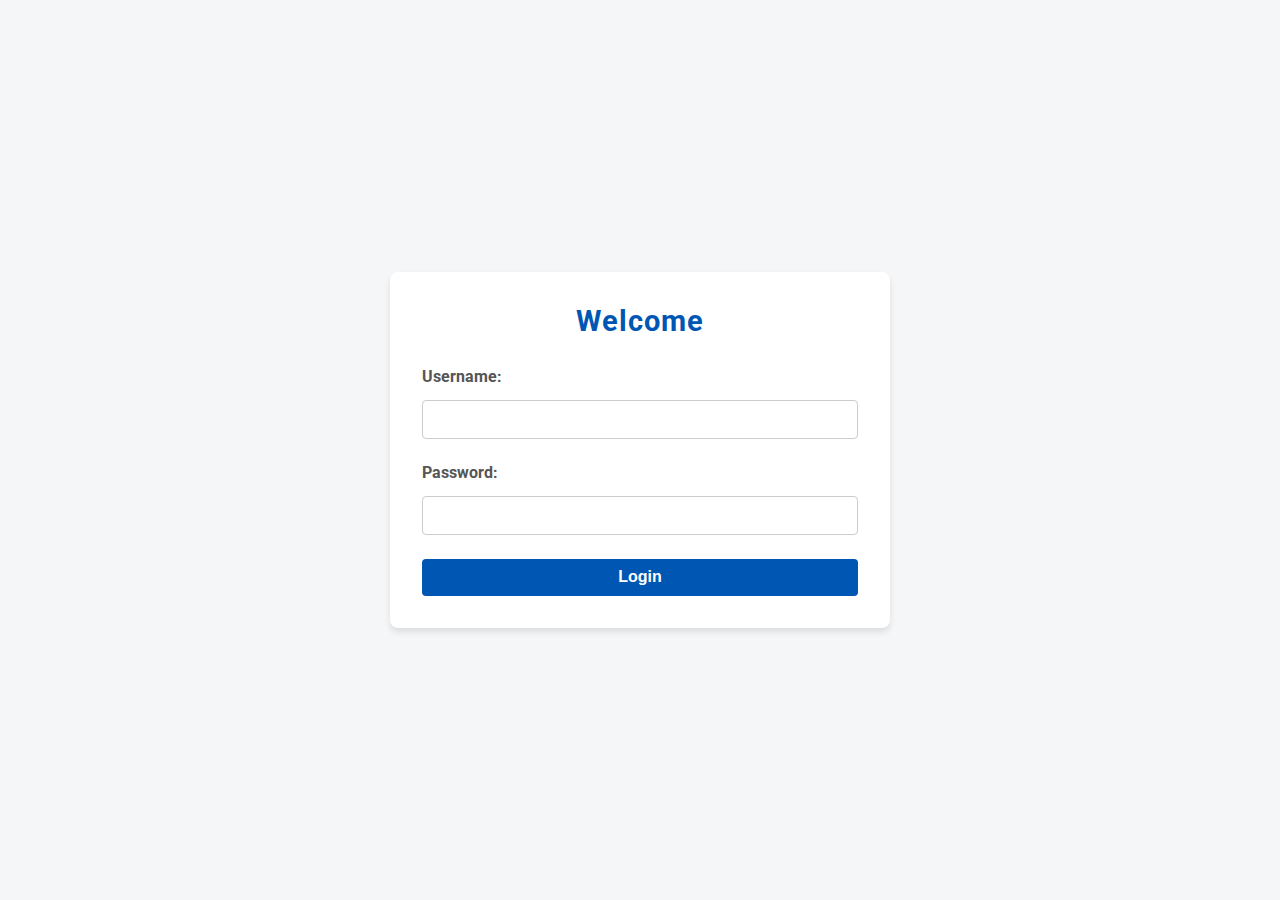
<file: index.html>
<!DOCTYPE html>
<html lang="en">
<head>
    <meta charset="UTF-8">
    <meta name="viewport" content="width=device-width, initial-scale=1.0">
    <title>Login</title>
    <link href="https://fonts.googleapis.com/css2?family=Roboto:wght@400;500;700&display=swap" rel="stylesheet">
    <link rel="stylesheet" href="styles.css">
</head>
<body>
    <div class="login-container">
        <h1>Welcome</h1>
        <form id="loginForm" class="login-form" onsubmit="return handleLogin(event)">
            <div class="form-group">
                <label for="username">Username:</label>
                <input type="text" id="username" name="username" required>
            </div>
            <div class="form-group">
                <label for="password">Password:</label>
                <input type="password" id="password" name="password" required>
            </div>
            <button type="submit">Login</button>
        </form>
    </div>
    <script src="login.js"></script>
</body>
</html>
</file>
<file: styles.css>
/* Global Styles */
* {
    margin: 0;
    padding: 0;
    box-sizing: border-box;
}

body {
    font-family: 'Roboto', sans-serif;
    display: flex;
    flex-direction: column;
    align-items: center;
    justify-content: center;
    background: #f4f6f8;
    color: #333;
}

/* Login Page Styles */
.login-container {
    background: white;
    padding: 2em;
    border-radius: 8px;
    box-shadow: 0 4px 6px rgba(0, 0, 0, 0.1);
    text-align: center;
    width: 300px;
    margin: auto;
}

.login-container h1 {
    margin-bottom: 1em;
}

.login-form .form-group {
    margin-bottom: 1em;
    text-align: left;
}

.login-form input {
    width: 100%;
    padding: 0.8em;
    margin-top: 0.5em;
    border: 1px solid #ccc;
    border-radius: 4px;
}

button {
    padding: 0.6em 1em;
    background: #0056b3;
    color: white;
    border: none;
    border-radius: 4px;
    cursor: pointer;
}

button:hover {
    background: #003f80;
}

/* Dashboard Styles */
header {
    width: 100%;
    padding: 1em;
    background: #0056b3;
    color: white;
    text-align: center;
}

.navbar {
    width: 100%;
    background: #333;
    display: flex;
    justify-content: center;
    padding: 0.5em 0;
}

.navbar a {
    color: white;
    margin: 0 1em;
    text-decoration: none;
    font-weight: 500;
}

.navbar a:hover {
    text-decoration: underline;
}

.container {
    display: flex;
    flex-wrap: wrap;
    max-width: 1200px;
    margin: 2em auto;
    gap: 20px;
    justify-content: center;
}

.card {
    width: 300px;
    background: white;
    border-radius: 8px;
    box-shadow: 0 4px 6px rgba(0, 0, 0, 0.1);
    overflow: hidden;
    display: flex;
    flex-direction: column;
}

.card img {
    width: 100%;
    height: 180px;
    object-fit: cover;
}

.card-content {
    padding: 1em;
}

.card-content h3 {
    margin-bottom: 0.5em;
}

.card-content p {
    font-size: 0.9em;
    line-height: 1.4;
}

.widget {
    margin: 2em 0;
    padding: 1em;
    background: white;
    border-radius: 8px;
    box-shadow: 0 4px 6px rgba(0, 0, 0, 0.1);
    text-align: center;
}

/* Global Styles */
* {
    margin: 0;
    padding: 0;
    box-sizing: border-box;
}

body {
    font-family: 'Roboto', sans-serif;
    display: flex;
    flex-direction: column;
    align-items: center;
    justify-content: center;
    background: #f4f6f8;
    color: #333;
    min-height: 100vh;
}

/* Login Page Styles */
.login-container {
    background: white;
    padding: 2em;
    border-radius: 8px;
    box-shadow: 0 4px 6px rgba(0, 0, 0, 0.1);
    text-align: center;
    width: 500px;
    margin: auto;
    animation: fadeIn 1s ease-in-out;
}

@keyframes fadeIn {
    from {
        opacity: 0;
        transform: translateY(-20px);
    }
    to {
        opacity: 1;
        transform: translateY(0);
    }
}

.login-container h1 {
    margin-bottom: 1em;
    color: #0056b3;
    font-size: 1.8em;
    letter-spacing: 1px;
}

.login-form .form-group {
    margin-bottom: 1.5em;
    text-align: left;
}

.login-form label {
    font-weight: bold;
    color: #555;
    margin-bottom: 0.5em;
    display: inline-block;
}

.login-form input {
    width: 100%;
    padding: 0.8em;
    margin-top: 0.5em;
    border: 1px solid #ccc;
    border-radius: 4px;
    transition: all 0.3s ease;
    outline: none;
}

.login-form input:focus {
    border-color: #0056b3;
    box-shadow: 0 0 5px rgba(0, 86, 179, 0.3);
}

button {
    padding: 0.6em 1em;
    background: #0056b3;
    color: white;
    border: none;
    border-radius: 4px;
    cursor: pointer;
    transition: all 0.3s ease;
    width: 100%;
    font-size: 1em;
    font-weight: bold;
}

button:hover {
    background: #003f80;
    transform: scale(1.05);
}

button:active {
    transform: scale(1);
}

/* Additional Animations */
.login-container:hover {
    box-shadow: 0 6px 10px rgba(0, 0, 0, 0.15);
}

.login-form input:hover {
    background: #f9f9f9;
}
</file>
